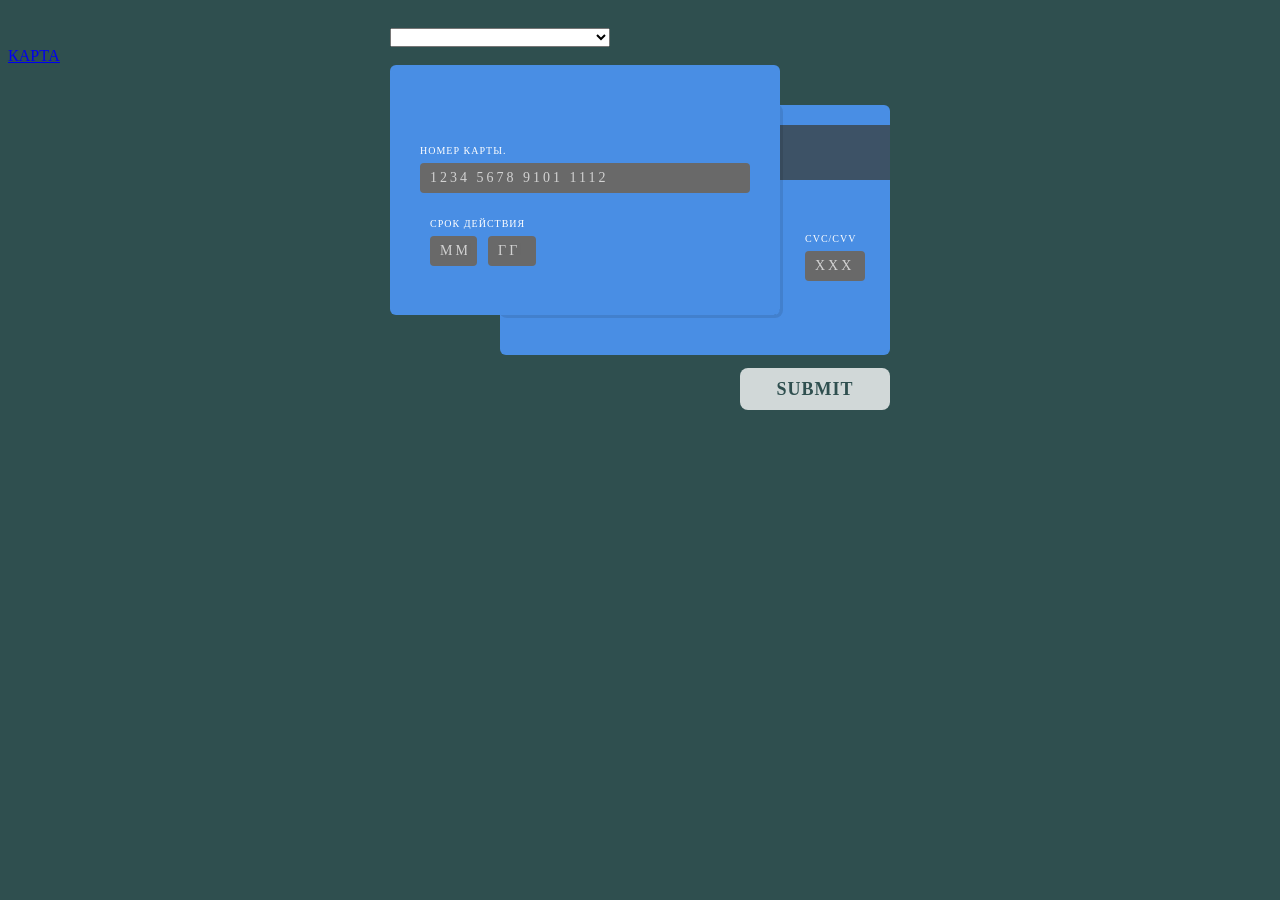
<file: templates/index.html>
<!DOCTYPE html>
<html lang="en">
<head>
    <meta charset="UTF-8">
    <meta name="viewport" content="width=1920, initial-scale=1.0">
    <link rel="stylesheet" href="style.css">
    <title>Document</title>
</head>
<body>
    <div class="selector-container">
            <select id="region-selector">
              
            </select>
          </div>

    <a href="http://localhost:8000/map.html">Карта</a>
    <div id="card-success" class="hidden">
        <i class="fa fa-check"></i>
        <p>Оплата успешно совершена!</p>
      </div>
      <div id="form-errors" class="hidden">
        <i class="fa fa-exclamation-triangle"></i>
        <p id="card-error">Неправильный срок действия карты</p>
      </div>
      <div id="form-container">
      
        <div id="card-front">
          <div id="shadow"></div>
          <!--- end card image container --->
          
          <div id="placeholder-bank" class="placeholder-bank">
            <img src="images/logos/Logo_Sberbank.svg (1).png" alt="sber" id="sber-bank-logo" class="hidden">
            <img src="images/logos/Raiffeisen_Bank_2022_RU_Logo.svg (1).png" alt="raff" id="raff-bank-logo" class="hidden">
            <img src="images/logos/T-Bank_logo_2024.svg.png" alt="tinkoff" id="tinkoff-bank-logo" class="hidden">
            <img src="images/logos/Логотип_Яндекс.Денег.svg.png" alt="yandex" id="yandex-bank-logo" class="hidden">
            <img src="images/logos/roketbank-logo-1.png" alt="" id="rocket-bank-logo" class="hidden">
            <img src="images/logos/Otkritie_Bank_logo.svg.png" alt="" id="open-bank-logo" class="hidden">
            <img src="images/logos/New-logo-mts-bank.png" alt="" id="mts-bank-logo" class="hidden">
            <img src="images/logos/Gazprombank_en.svg.png" alt="" id="gaz-bank-logo" class="hidden">
            <img src="images/logos/Alfa_Bank_RU_logo.svg.png" alt="" id="alpha-bank-logo" class="hidden">
            <img src="images/logos/Logo_78.png" alt="" id="beeline-bank-logo" class="hidden">
          </div>

          <label for="card-number">
            Номер карты.
          </label>
          <input  type="text" id="card-number" placeholder="1234 5678 9101 1112" length="16" max-length="16">
          
          <div id="date-system">
              
            <div id="exp-container">
              <label for="card-exp">
                Срок действия
              </label>
              <input id="card-month" type="text" placeholder="ММ" length="2">
              <input id="card-year" type="text" placeholder="ГГ" length="2">
            </div>
            
           

            <div id="image-container">
                <span id="card-image">
                    <img src="images/mir.png" alt="mir" id="mir_card_logo" class="hidden">
                    <img src="images/mastercard.svg" alt="mastercard" id="mastercard_card_logo" class="hidden">
                    <img src="images/paypal.svg" alt="paypal" id="paypal_card_logo" class="hidden">
                    <img src="images/visa.svg" alt="visa" id="visa_card_logo" class="hidden">
                    <img src="images/maestro.svg" alt="maestro" id="maestro_card_logo" class="hidden">
                    <img src="images/unionpay.png" alt="unionpay" id="unionpay_card_logo" class="hidden">
                    <img src="images/american.svg" alt="american" id="american_card_logo" class="hidden">
                </span>
            </div>

          </div>
          
              <div id="cvc-container">
            <label for="card-cvc"> CVC/CVV</label>
            <input id="card-cvc" placeholder="XXX" type="password" min-length="3" max-length="3">
            <br>
            <br>
            <br><br><br>
          </div>

          <!--- end CVC container --->
          <!--- end exp container --->
        </div>
        <!--- end card front --->
        <div id="card-back">
          
          <div id="card-stripe">

          </div>
      
        </div>
        <!--- end card back --->

        <input type="text" id="card-token" />

        <button type="button" id="card-btn">Submit</button>
      
      </div>
      <!--- end form container --->
      <!-- <script type="text/javascript" src="banks.js"></script> -->
      <script type="module" src="main.js"></script>
</body>
</html>
</file>
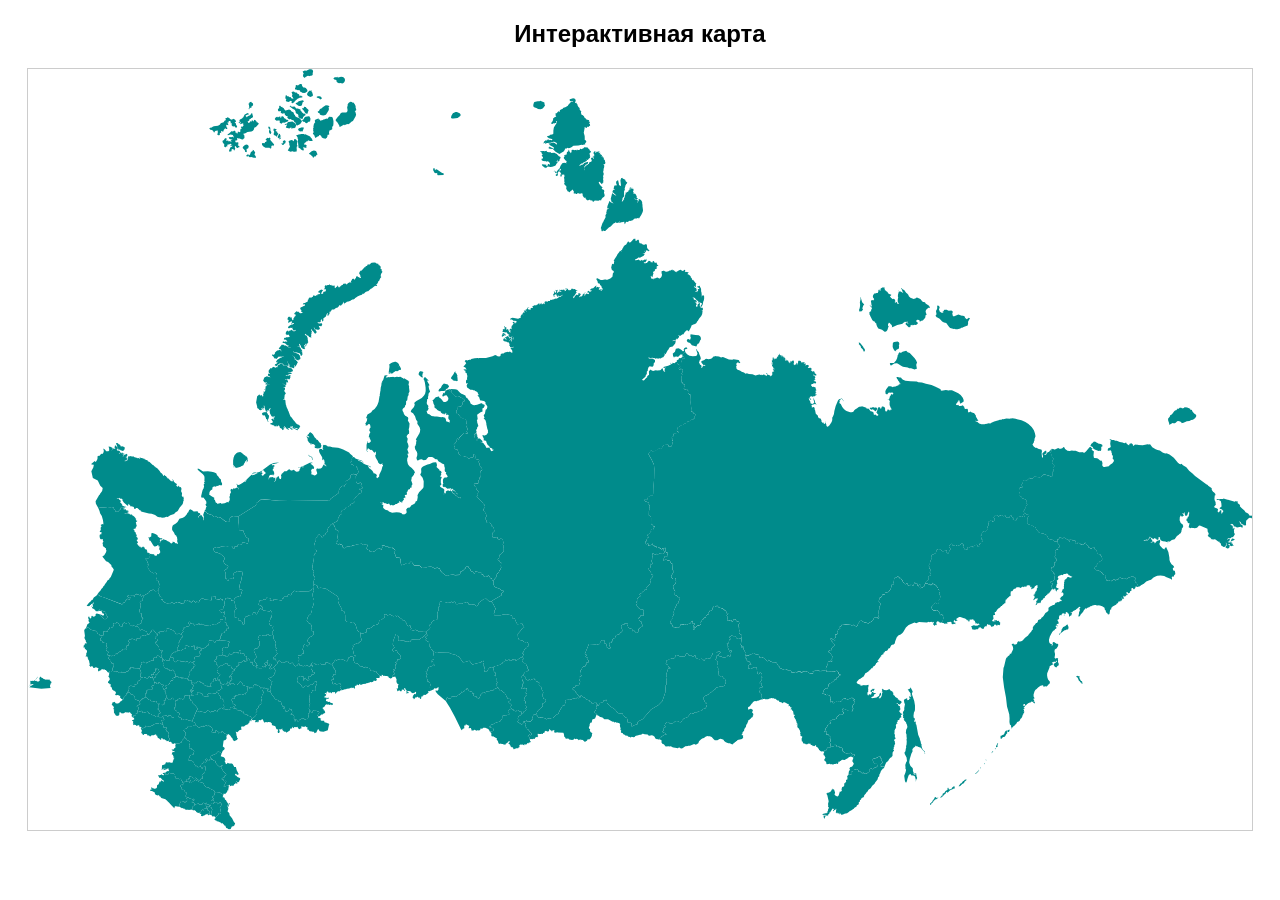
<file: templates/map.html>
<!DOCTYPE html>
<html lang="ru">
<head>
  <meta charset="UTF-8">
  <title>Интерактивная карта из SVG</title>
  <style>
    body {
      font-family: Arial, sans-serif;
      text-align: center;
      margin-top: 20px;
    }
    svg {
      max-width: 100%;
      border: 1px solid #ccc;
      cursor: pointer;
    }
    .tooltip {
      position: absolute;
      background: rgba(0,0,0,0.7);
      color: white;
      padding: 5px 10px;
      border-radius: 4px;
      display: none;
      pointer-events: none;
      font-size: 14px;
      z-index: 100;
    }

    .cards-info {
      position: absolute;
      background: white;
      color: black;
      padding: 5px 10px;
      border-radius: 4px;
      display: none;
      font-size: 14px;
      z-index: 100;
      border-color: black;
      border: 2px solid #000;
    }
  </style>
</head>
<body>

<h2>Интерактивная карта</h2>
<div id="map-container"></div>
<div class="tooltip" id="tooltip"></div>
<div class="cards-info", id="cards-info">
  <ul class="cards-list">
    <li>card1</li>
    <li>card2</li>
  </ul>
</div>

<script type="module" src="map.js"></script>

</body>
</html>
</file>
<file: templates/style.css>
body {
    background-color: #2F4F4F;
    font-family: lato, 'helvetica-light';
    position: relative;
    text-transform: uppercase;
    padding: 20px 0;
  }
  
  #amount {
    font-size: 12px;
  }
  
  #amount strong {
    font-size: 14px;
  }
  
  #card-back {
    top: 40px;
    right: 0;
    z-index: -2;
  }
  
  #card-btn {
    background-color: rgba(251, 251, 251, 0.8);
    color: #2F4F4F;
    position: absolute;
    bottom: -55px;
    right: 0;
    width: 150px;
    border-radius: 8px;
    height: 42px;
    font-size: 18px;
    font-family: lato, 'helvetica-light', 'sans-serif';
    text-transform: uppercase;
    letter-spacing: 1px;
    font-weight: 800;
    outline: none;
    border: none;
    cursor: pointer;
  }
  
  #card-btn:hover {
    background-color: rgba(251, 251, 251, 1);
  }
  
  #card-cvc {
    width: 60px;
    margin-bottom: 0;
  }
/* sdad */
  #card-front,
  #card-back {
    position: absolute;
    background-color: #498ee4;
    width: 390px;
    height: 250px;
    border-radius: 6px;
    padding: 20px 30px 0;
    box-sizing: border-box;
    font-size: 10px;
    letter-spacing: 1px;
    color: white;
    display: inline-block;
  }
  
  #date-system {
    display: flex;
  }

  .placeholder-bank {
    height: 26%;
    
  }

  .placeholder-bank img {
    position: absolute;
    
  }

  .placeholder-bank #beeline-bank-logo {
    width: 50%;
    height: 30%;
  }

  .placeholder-bank #alpha-bank-logo {
    width: 60%;
    height: 20%;
    background-color: #fff;
    border-radius: 10px;

  }

  .placeholder-bank #gaz-bank-logo {
    margin-top: 3%;
    width: 60%;
    height: 20%;
  }

  .placeholder-bank #mts-bank-logo {
    margin-top: 1%;
    width: 60%;
    height: 20%;
    background-color: #fff;
    border-radius: 10px;
  }

  .placeholder-bank #open-bank-logo {
    margin-top: 2%;
    background-color: #fff;
    border-radius: 10px;
    /* width: 60%;
    height: 20%; */
  }

  .placeholder-bank #rocket-bank-logo {
    margin-top: 1%;
    width: 46%;
    height: 20%;
    background-color: #fff;
    border-radius: 10px;
  }

  .placeholder-bank #yandex-bank-logo {
    margin-top: 1%;
    width: 53%;
    height: 20%;
    background-color: #fff;
    border: #000;
    border-radius: 10px;
  }

  .placeholder-bank #tinkoff-bank-logo {
    margin-top: 1%;
    width: 30%;
    height: 20%;
    background-color: #fff;
    border-radius: 10px;
  }

  .placeholder-bank #raff-bank-logo {
    margin-top: 1%;
    width: 50%;
    height: 20%;
  }

  .placeholder-bank #sber-bank-logo {
    margin-top: 1%;
    width: 65%;
    height: 20%;
    filter: grayscale(1);
  }

  #card-image {
    float: right;
    height: 100%;
  }
  
  #card-image i {
    font-size: 40px;
  }
  
  #card-month {
    width: 45% !important;
  }
  
  #card-number,
  #card-holder {
    width: 100%;
  }
  
  #card-stripe {
    width: 100%;
    height: 55px;
    background-color: #3d5266;
    position: absolute;
    right: 0;
  }
  
  #card-success {
    color: #00b349;
  }
  
  #card-token {
    display: none;
  }
  
  #card-year {
    width: 45%;
    float: right;
  }
  
  #cardholder-container {
    width: 60%;
    display: inline-block;
  }
  
  #cvc-container {
    position: absolute;
    width: 110px;
    right: -115px;
    bottom: -10px;
    padding-left: 20px;
    box-sizing: border-box;
  }
  
  #cvc-container label {
    width: 100%;
  }
  
  #cvc-container p {
    font-size: 6px;
    text-transform: uppercase;
    opacity: 0.6;
    letter-spacing: .5px;
  }
  
  #form-container {
    margin: auto;
    width: 500px;
    height: 290px;
    position: relative;
  }
  
  #form-errors {
    color: #eb0000;
  }
  
  #form-errors,
  #card-success {
    background-color: white;
    width: 500px;
    margin: 0 auto 10px;
    height: 50px;
    border-radius: 8px;
    padding: 0 20px;
    font-weight: 400;
    box-sizing: border-box;
    line-height: 46px;
    letter-spacing: .5px;
    text-transform: none;
  }
  
  #form-errors p,
  #card-success p {
    margin: 0 5px;
    display: inline-block;
  }
  
  #exp-container {
    margin-left: 10px;
    width: 32%;
  }
  
  

  .hidden {
    display: none;
  }
  
  #image-container {
    width: 20%;
    position: relative;
    height: 55px;
    margin-bottom: 5px;
    line-height: 55px;
    margin-left: 45%;
    margin-top: 6%;
  }
  
  #image-container img {
    position: absolute;
    right: 0;
    top: 0;
    background-color: #fff;
    border: #000;
    border-radius: 10px;
  }

  #image-container img#unionpay_card_logo {
    margin-top: 2%;
    height: 100%;
    width: 30%;
  }

  #image-container img#mir_card_logo {
    margin-top: 2%;
    height: 60%;
  }

  #image-container img#american_card_logo {
    height: 100%;
    width: auto;
  }
  
  input {
    border: none;
    outline: none;
    background-color: DimGray;
    height: 30px;
    line-height: 30px;
    padding: 0 10px;
    margin: 0 0 25px;
    color: white;
    font-size: 14px;
    box-sizing: border-box;
    border-radius: 4px;
    font-family: lato, 'helvetica-light', 'sans-serif';
    letter-spacing: .7px;
  }
  
  input::-webkit-input-placeholder {
    color: #fff;
    opacity: 0.7;
    font-family: lato, 'helvetica-light', 'sans-serif';
    letter-spacing: 1px;
    font-weight: 300;
    letter-spacing: 3px;
    font-size: 14px;
  }
  
  input:-moz-placeholder {
    color: #fff;
    opacity: 0.7;
    font-family: lato, 'helvetica-light', 'sans-serif'; 
    letter-spacing: 1px;
    font-weight: 300;
    letter-spacing: 1px;
    font-size: 14px;
  }
  
  input::-moz-placeholder {
    color: #fff;
    opacity: 0.7;
    font-family: lato, 'helvetica-light', 'sans-serif';
    letter-spacing: 1px;
    font-weight: 300;
    letter-spacing: 1px;
    font-size: 14px;
  }
  
  input:-ms-input-placeholder {
    color: #fff;
    opacity: 0.7;
    font-family: lato, 'helvetica-light', 'sans-serif';
    letter-spacing: 1px;
    font-weight: 300;
    letter-spacing: 1px;
    font-size: 14px;
  }
  
  input.invalid {
    border: solid 2px #eb0000;
    height: 34px;
  }
  
  label {
    display: block;
    margin: 0 auto 7px;
  }
  
  #shadow {
    position: absolute;
    right: 0;
    width: 284px;
    height: 214px;
    top: 36px;
    background-color: #000;
    z-index: -1;
    border-radius: 8px;
    box-shadow: 3px 3px 0 rgba(0, 0, 0, 0.1);
    -moz-box-shadow: 3px 3px 0 rgba(0, 0, 0, 0.1);
    -webkit-box-shadow: 3px 3px 0 rgba(0, 0, 0, 0.1);
  }

  #region-selector {
    width: 220px;
    position: relative;
  }

  .selector-container {
    position: relative;
    width: 500px;
    margin: auto;
  }
</file>
